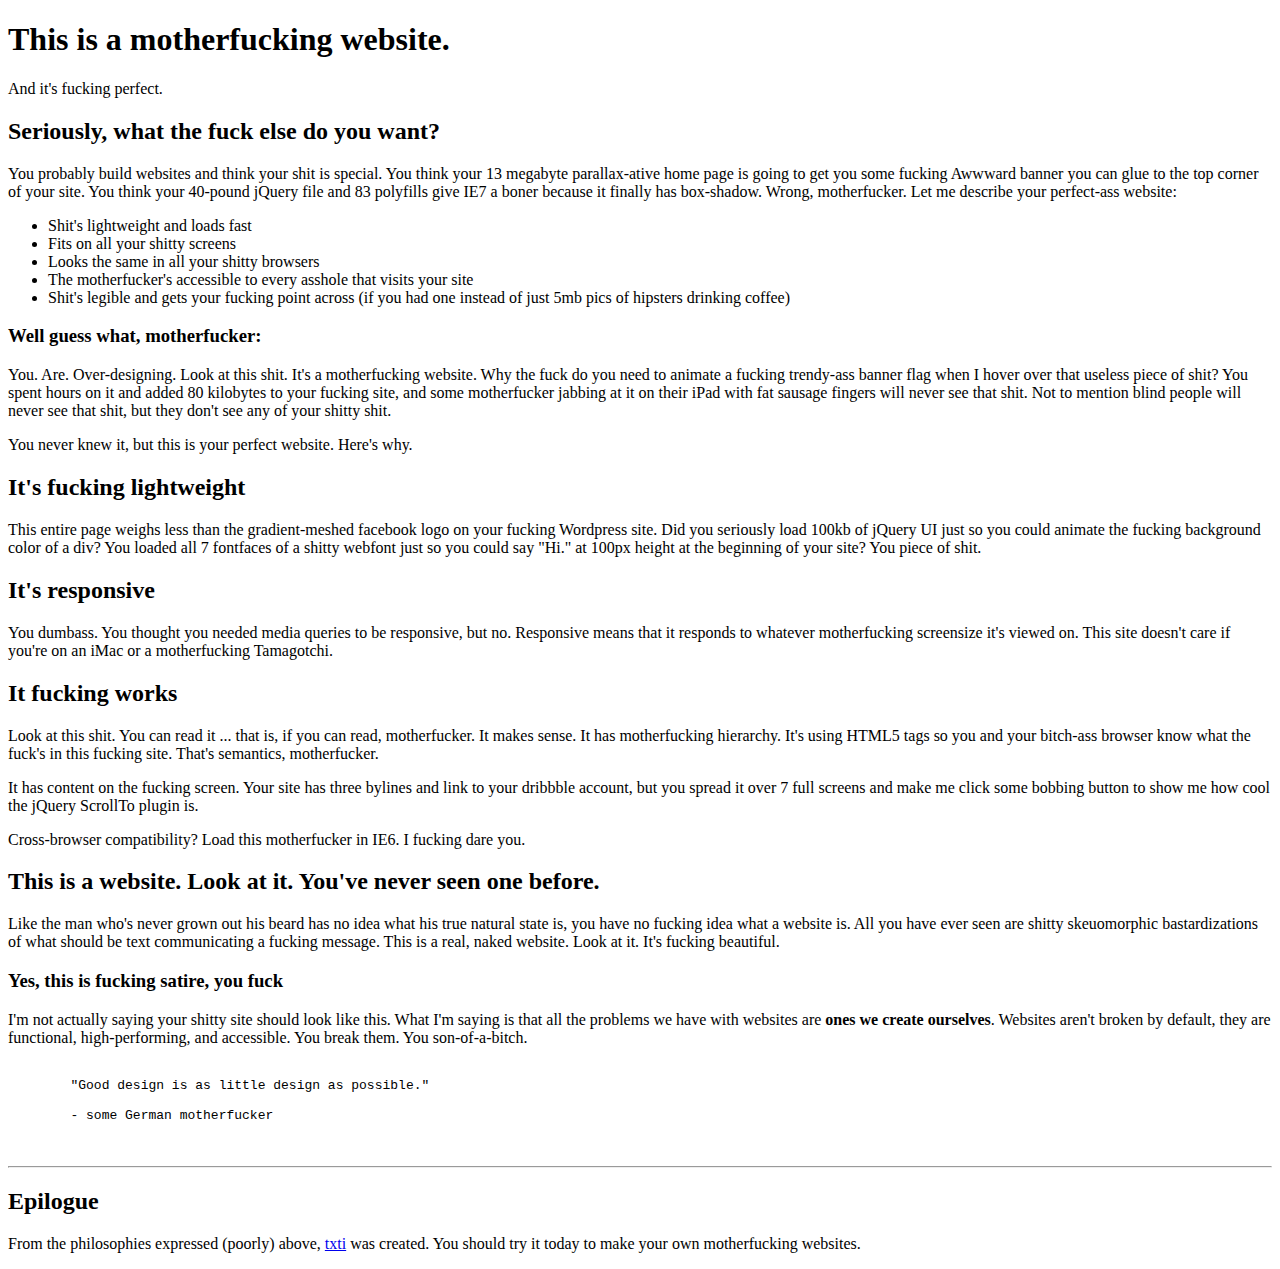
<file: index.html>
<!DOCTYPE html>
<html lang="en">
<head>
	<meta charset="UTF-8">

	<title>Motherfucking Website</title>
</head>
<body>
	<header>
	<h1>This is a motherfucking website.</h1>
	<p>And it's fucking perfect.</p>
	</header>

	 <h2>Seriously, what the fuck else do you want?</h2>

	<p>

	 	You probably build websites and think your shit is special. You think your 13 megabyte parallax-ative home page is going to get you some fucking Awwward banner you can glue to the top corner of your site. You think your 40-pound jQuery file and 83 polyfills give IE7 a boner because it finally has box-shadow. Wrong, motherfucker. Let me describe your perfect-ass website:
	</p>

	 <ul>
            <li>Shit's lightweight and loads fast</li>
            <li>Fits on all your shitty screens</li>
            <li>Looks the same in all your shitty browsers</li>
            <li>The motherfucker's accessible to every asshole that visits your site</li>
            <li>Shit's legible and gets your fucking point across (if you had one instead of just 5mb pics of hipsters drinking coffee)</li>
     </ul>

    <h3>Well guess what, motherfucker:</h3>

	<p>
	 	You. Are. Over-designing. Look at this shit. It's a motherfucking website. Why the fuck do you need to animate a fucking trendy-ass banner flag when I hover over that useless piece of shit? You spent hours on it and added 80 kilobytes to your fucking site, and some motherfucker jabbing at it on their iPad with fat sausage fingers will never see that shit. Not to mention blind people will never see that shit, but they don't see any of your shitty shit.
	</p>

	<p>You never knew it, but this is your perfect website. Here's why.</p>
	<h2>It's fucking lightweight</h2>
	<p>

		This entire page weighs less than the gradient-meshed facebook logo on your fucking Wordpress site. Did you seriously load 100kb of jQuery UI just so you could animate the fucking background color of a div? You loaded all 7 fontfaces of a shitty webfont just so you could say "Hi." at 100px height at the beginning of your site? You piece of shit.
	</p>

	<h2>It's responsive</h2>

	 <p>
	 	You dumbass. You thought you needed media queries to be responsive, but no. Responsive means that it responds to whatever motherfucking screensize it's viewed on. This site doesn't care if you're on an iMac or a motherfucking Tamagotchi.
	</p>
	<h2>It fucking works</h2>
	 <p>
	 	Look at this shit. You can read it ... that is, if you can read, motherfucker. It makes sense. It has motherfucking hierarchy. It's using HTML5 tags so you and your bitch-ass browser know what the fuck's in this fucking site. That's semantics, motherfucker.
	</p>

	<p>
	 	It has content on the fucking screen. Your site has three bylines and link to your dribbble account, but you spread it over 7 full screens and make me click some bobbing button to show me how cool the jQuery ScrollTo plugin is.
	</p>

	<p>


	  	Cross-browser compatibility? Load this motherfucker in IE6. I fucking dare you.
	</p>


    <h2>This is a website. Look at it.  You've never seen one before.</h2>

    <p>
    	Like the man who's never grown out his beard has no idea what his true natural state is, you have no fucking idea what a website is. All you have ever seen are shitty skeuomorphic bastardizations of what should be text communicating a fucking message. This is a real, naked website. Look at it. It's fucking beautiful.
	</p>

	<h3>Yes, this is fucking satire, you fuck</h3>

	<p>

	 	I'm not actually saying your shitty site should look like this. What I'm saying is that all the problems we have with websites are <strong>ones we create ourselves</strong>. Websites aren't broken by default, they are functional, high-performing, and accessible. You break them. You son-of-a-bitch.
	</p>

	<pre>

	"Good design is as little design as possible."<br>
	- some German motherfucker

	</pre>

	 <hr>

	 <h2>Epilogue</h2>

	<p>
		From the philosophies expressed (poorly) above, <a href="http://txti.es">txti</a> was created. You should try it today to make your own motherfucking websites.
	</p>







</body>
</html>
</file>
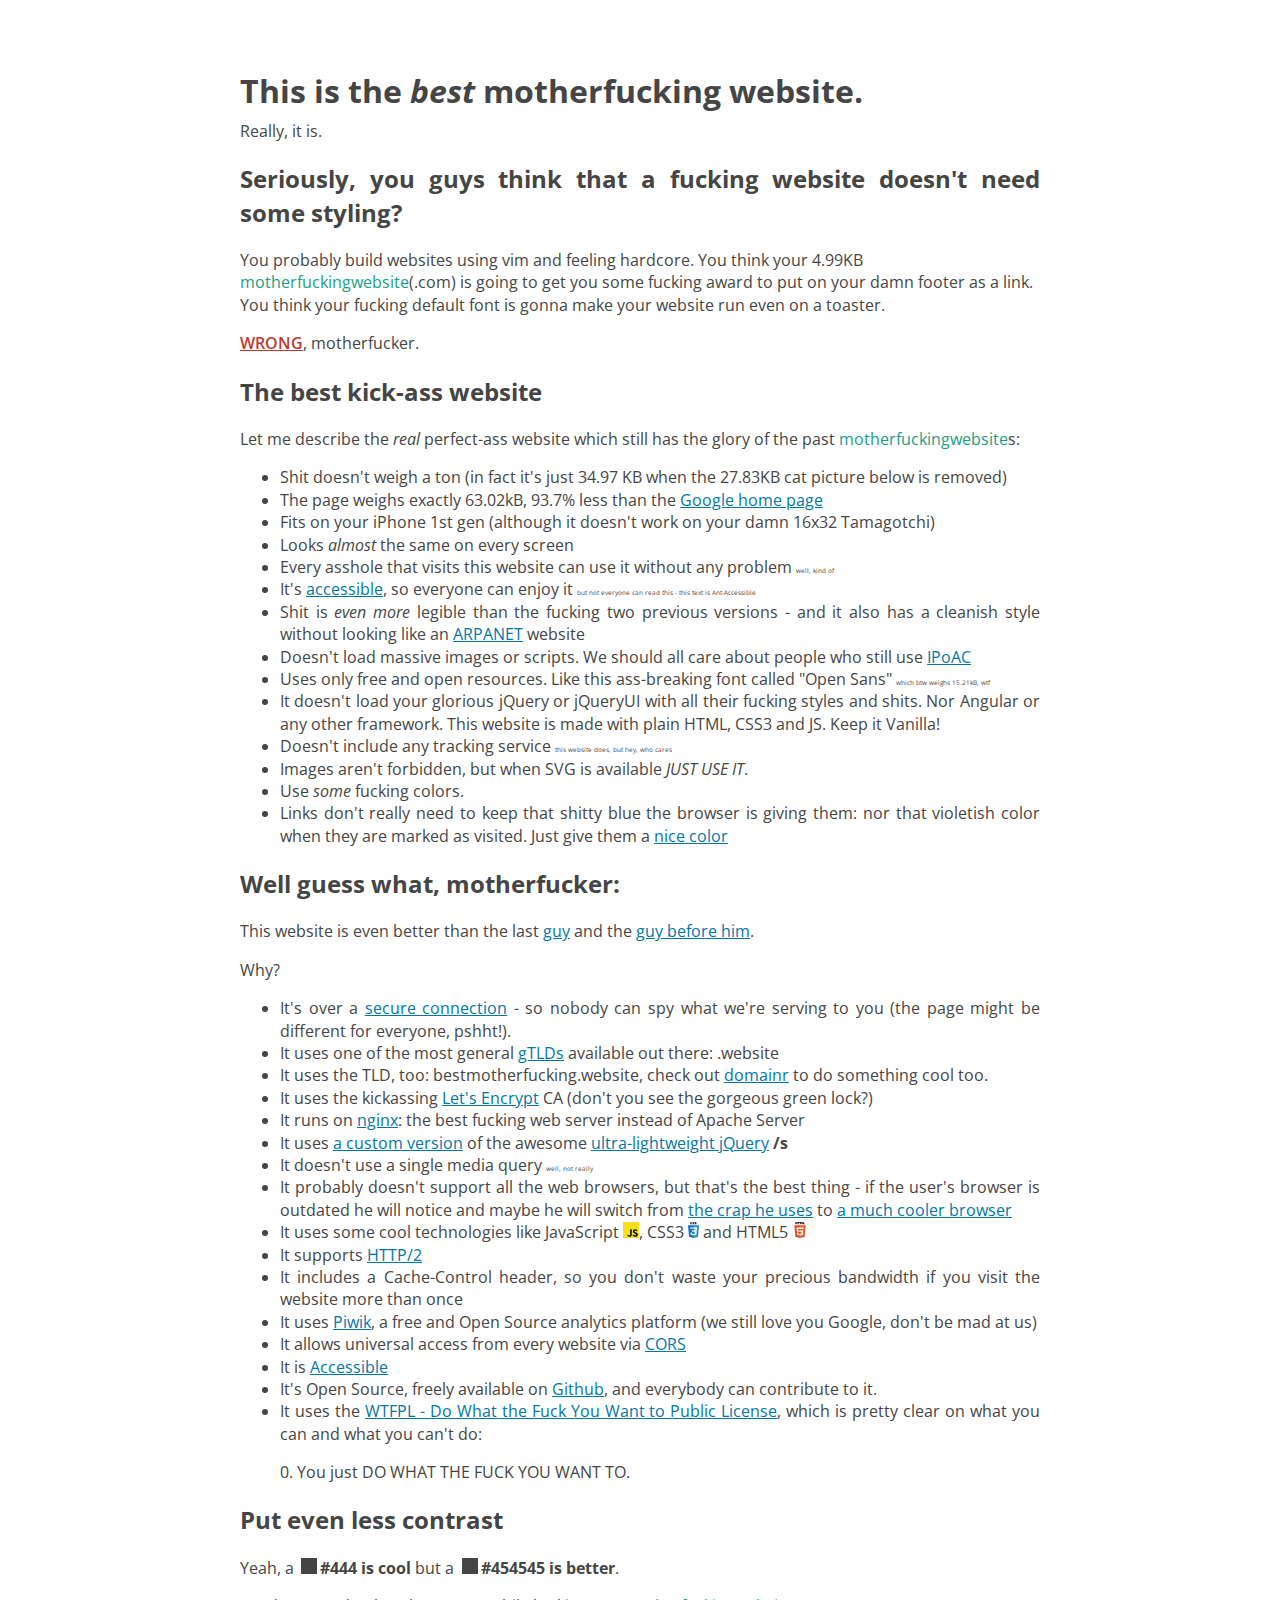
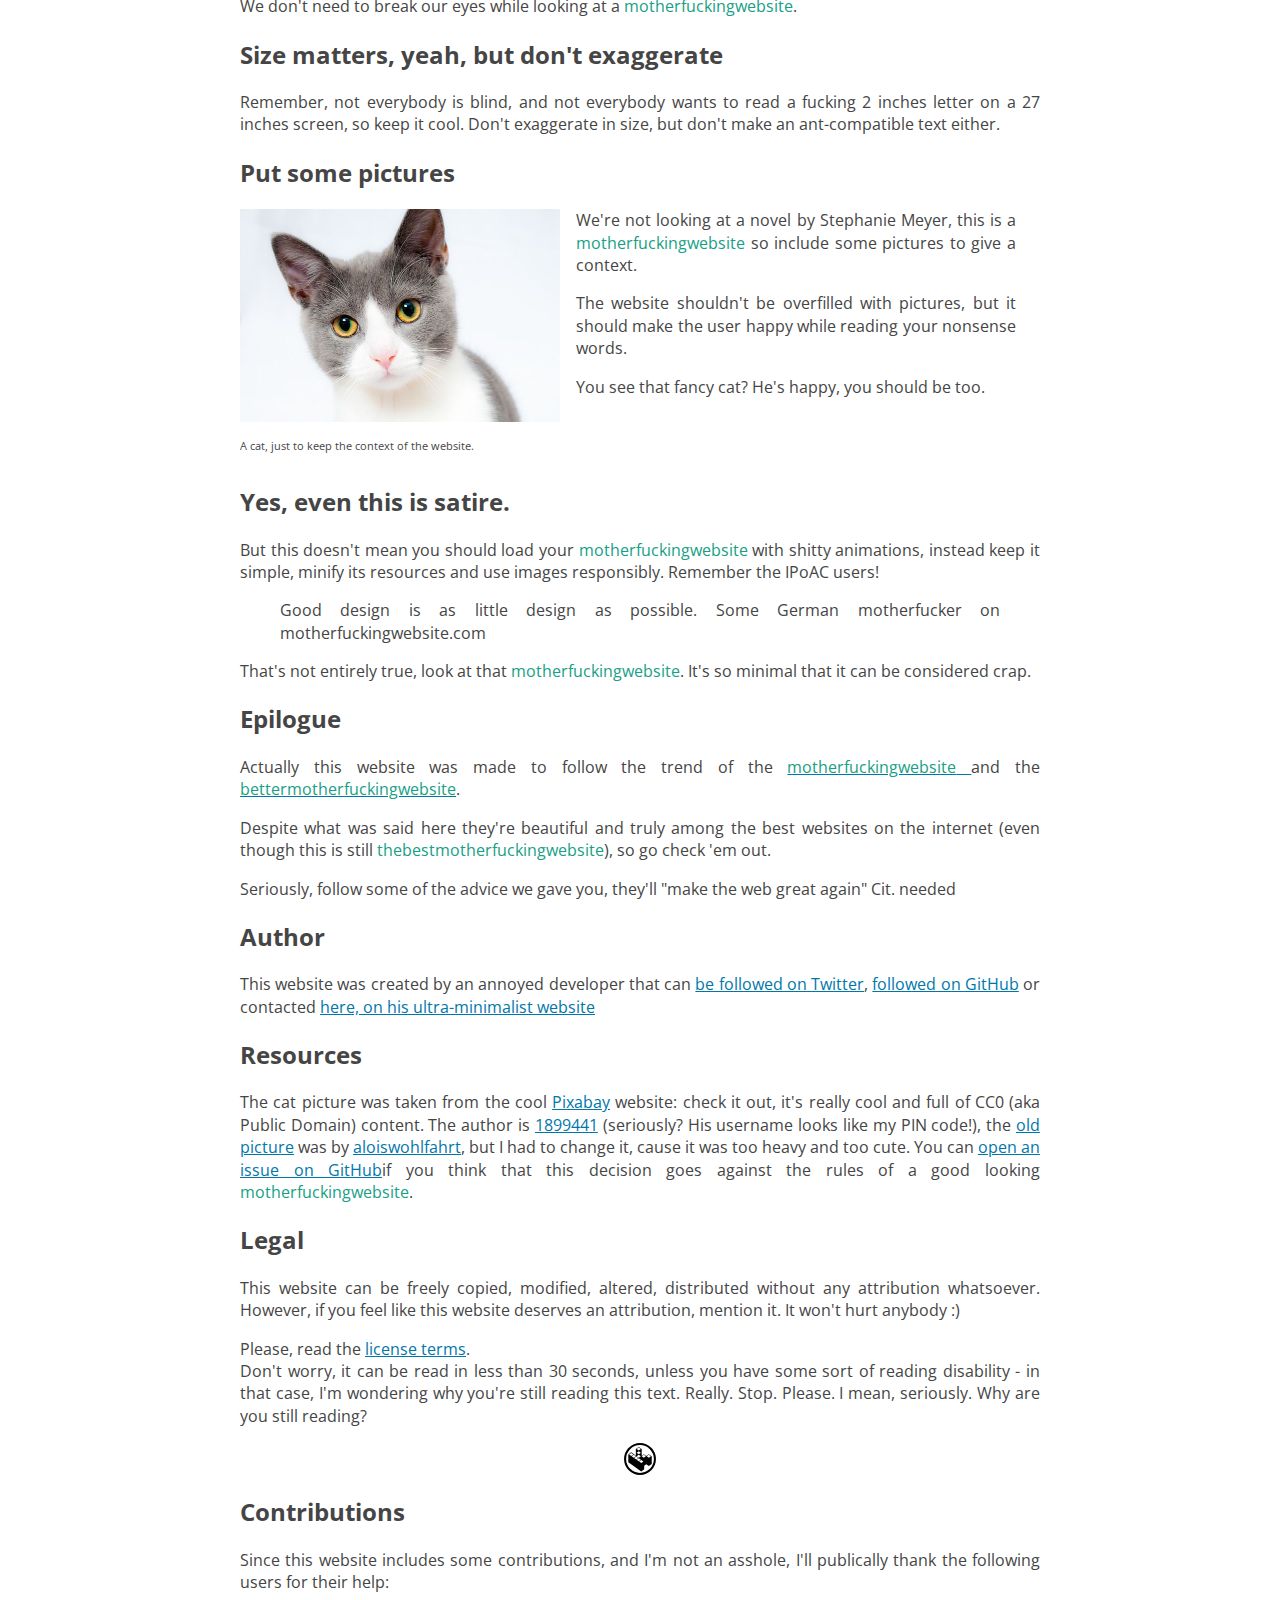
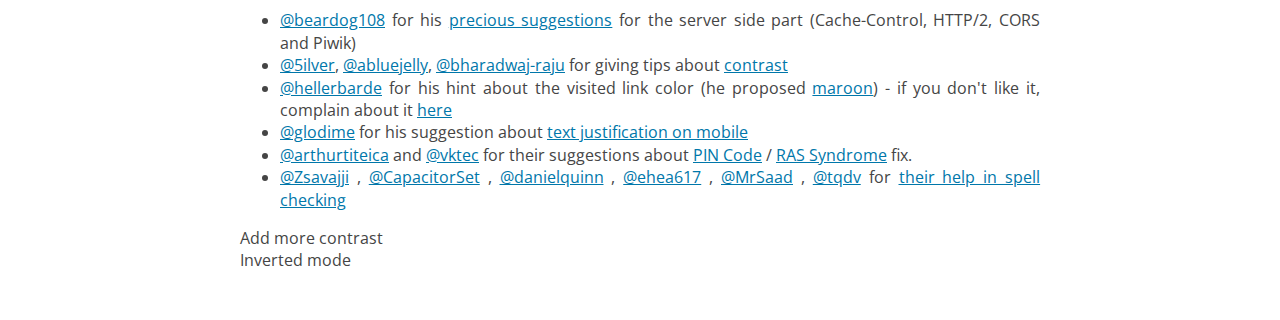
<file: bestmotherfuckingwebsite.html>
<!DOCTYPE html>
<html>
<head>
	<meta charset="utf-8">
	<title>The Best Motherfucking Website</title>
	<link rel="stylesheet" type="text/css" href="css/best/main.css">
</head>
<body>
	
	<div class="center">

		<h1>This is the <i>best</i> motherfucking website.</h1>
	
		<p class="st">Really, it is.</p>

		<h2>Seriously, you guys think that a fucking website doesn't need some styling?</h2>

		<p>
			You probably build websites using vim and feeling hardcore. You think your 4.99KB <br>
			<span class="mfw">motherfuckingwebsite</span>(.com) is going to get you some fucking award to put on your damn footer as a link.<br>
			You think your fucking default font is gonna make your website run even on a toaster.</p>

		<p>
			<span class="wr">WRONG</span>, motherfucker.
		</p>

		<h2>The best kick-ass website</h2>

		<p>
			Let me describe the <i>real</i> perfect-ass website which still has the glory of the past <span class="mfw">motherfuckingwebsite</span>s:
		</p>
	</div>	
	<ul class="puce">

		<li>
			Shit doesn't weigh a ton (in fact it's just 34.97 KB when the 27.83KB cat picture below is removed)
		</li>
		<li>
			The page weighs exactly 63.02kB, 93.7% less than the <a href="https://google.com/">Google home page</a>
		</li>
		<li>
			Fits on your iPhone 1st gen (although it doesn't work on your damn 16x32 Tamagotchi)
		</li>
		<li>
			Looks <i>almost</i> the same on every screen
		</li>
		<li>
			Every asshole that visits this website can use it without any problem <small>well, kind of</small>
		</li>
		<li>
			It's <a href="https://www.w3.org/TR/WCAG20/">accessible</a>, so everyone can enjoy it 
			<small>
				but not everyone can read this - this text is Ant-Accessible
			</small>
		</li>
		<li>
			Shit is <i>even more</i> legible than the fucking two previous versions - and it also has a cleanish style without looking like an <a href="https://en.wikipedia.org/wiki/ARPANET">ARPANET</a> website
		</li>
		<li>
			Doesn't load massive images or scripts. We should all care about people who still use <a href="https://en.wikipedia.org/wiki/IP_over_Avian_Carriers">IPoAC</a>
		</li>
		<li>
			Uses only free and open resources. Like this ass-breaking font called "Open Sans" 
			<small>
					which btw weighs 15.21kB, wtf
			</small>
		</li>
		<li>
			It doesn't load your glorious jQuery or jQueryUI with all their fucking styles and shits. Nor Angular or any other framework. This website is made with plain HTML, CSS3 and JS. Keep it Vanilla!
		</li>
		<li>
			Doesn't include any tracking service 
			<small>
					this website does, but hey, who cares
			</small>
		</li>
		<li>
			Images aren't forbidden, but when SVG is available <i>JUST USE IT</i>.
		</li>
		<li>
			Use <i>some</i> fucking <span class="colored" id="rbw">colors</span>.
		</li>
		<li>
			Links don't really need to keep that <span class="sb">shitty blue</span> the browser is giving them: nor that <span class="sv">violetish color</span> when they are marked as visited. Just give them a <a href="http://www.colorhexa.com/0077aa">nice color</a>
		</li>
	</ul>

	<h2>Well guess what, motherfucker:</h2>

	<p>
		This website is even better than the last <a href="http://bettermotherfuckingwebsite.com">guy</a> and the <a href="http://motherfuckingwebsite.com/">guy before him</a>.
	</p>
	<p>
		Why?
	</p>

		<ul class="puce">
			<li>
				It's over a <a href="https://en.wikipedia.org/wiki/HTTPS">secure connection</a> - so nobody can spy what we're serving to you (the page might be different for everyone, pshht!).
			</li>
			<li>
				It uses one of the most general <a href="https://en.wikipedia.org/wiki/gTLD">gTLDs</a> available out there: .website
			</li>
			<li>
				It uses the TLD, too: bestmotherfucking.website, check out <a href="http://domainr.com/">domainr</a> to do something cool too.
			</li>
			<li>
				It uses the kickassing <a href="https://letsencrypt.org/">Let's Encrypt</a> CA (don't you see the gorgeous green lock?)
			</li>
			<li>
				It runs on <a href="https://nginx.com/">nginx</a>: the best fucking web server instead of Apache Server
			</li>
			<li>
				It uses <a href="js/jquery-2.2.4.min.js">a custom version</a> of the awesome <a href="http://jquery.com/">ultra-lightweight jQuery</a> <b>/s</b>
			</li>
			<li>
				It doesn't use a single media query 
				<small>
						well, not really
				</small>
			</li>
			<li>
				It probably doesn't support all the web browsers, but that's the best thing - if the user's browser is outdated he will notice and maybe he will switch from <a href="https://microsoft.com/ie">the crap he uses</a> to <a href="https://mozilla.com/firefox">a much cooler browser</a>
			</li>
			<li>
				It uses some cool technologies like JavaScript <img src="img/js.svg" title="JavaScript logo">, CSS3 <img src="img/css3.svg" title="CSS3 logo"> and HTML5 <img src="img/html5.svg" title="HTML5 Logo">
			</li>
			<li>
				It supports <a href="https://en.wikipedia.org/wiki/HTTP/2">HTTP/2</a>
			</li>
			<li>
				It includes a Cache-Control header, so you don't waste your precious bandwidth if you visit the website more than once
			</li>
			<li>
				It uses <a href="https://piwik.org/">Piwik</a>, a free and Open Source analytics platform (we still love you Google, don't be mad at us)
			</li>
			<li>
				It allows universal access from every website via <a href="https://enable-cors.org/">CORS</a>
			</li>
			<li>
				It is <a href="https://www.w3.org/WAI/intro/accessibility.php">Accessible</a>
			</li>
			<li>
				It's Open Source, freely available on <a href="https://github.com/denysvitali/thebestmotherfuckingwebsite/">Github</a>, and everybody can contribute to it.
			</li>
			<li>
				It uses the <a href="http://www.wtfpl.net/">WTFPL - Do What the Fuck You Want to Public License</a>, which is pretty clear on what you can and what you can't do:
				<p class="fakepre">
					0. You just DO WHAT THE FUCK YOU WANT TO.
				</p>
			</li>
		</ul>
		<h2>Put even less contrast</h2>
		<p>
			Yeah, a <span class="foufoufou">#444 is cool</span> but a <span class="foufivfoufivfoufiv">#454545 is better</span>.
		</p>
		<p>
			We don't need to break our eyes while looking at a <span class="mfw">motherfuckingwebsite</span>.
		</p>
		<h2>Size matters, yeah, but don't exaggerate</h2>
		<p>
			Remember, not everybody is blind, and not everybody wants to read a fucking 2 inches letter on a 27 inches screen, so keep it cool. Don't exaggerate in size, but don't make an ant-compatible text either.
		</p>
		<h2>Put some pictures</h2>
		<div class="fancyPositioning">
			<div class="picture-left">
				<img src="img/cat.jpg" title="A nice and cute cat">
				<p class="caption">
					A cat, just to keep the context of the website.
				</p>
			</div>
			<div class="tleft">
				<p>
					We're not looking at a novel by Stephanie Meyer, this is a 
					<span class="mfw">motherfuckingwebsite</span> so include some pictures to give a context.
				</p>
				<p>
					The website shouldn't be overfilled with pictures, but it should make the user happy while reading your nonsense words.
				</p>
				<p>
					You see that fancy cat? He's happy, you should be too.
				</p>
			</div>
		</div>

		<h2>Yes, even this is satire.</h2>
		<p>
			But this doesn't mean you should load your <span class="mfw">motherfuckingwebsite</span> with shitty animations, instead keep it simple, minify its resources and use images responsibly. Remember the IPoAC users!
		</p>
			<blockquote>
				<span>Good design is as little design as possible.</span>
				<author>Some German motherfucker on motherfuckingwebsite.com</author>
			</blockquote>
		<p>
			That's not entirely true, look at that <span class="mfw">motherfuckingwebsite</span>. It's so minimal that it can be considered crap.
		</p>
		<h2>Epilogue</h2>
		<p>
			Actually this website was made to follow the trend of the <a href="http://motherfuckingwebsite.com/">
			<span class="mfw">motherfuckingwebsite</span>
			</a> and the <a href="http://bettermotherfuckingwebsite.com/">
			<span class="mfw">bettermotherfuckingwebsite</span></a>.
		</p>
		<p>
			Despite what was said here they're beautiful and truly among the best websites on the internet (even though this is still 
			<span class="mfw">thebestmotherfuckingwebsite</span>), so go check 'em out.
		</p>
		<p>
			Seriously, follow some of the advice we gave you, they'll "make the web great again" 
			<span class="citneed">Cit. needed</span>
		</p>
		<h2>Author</h2>
		<p>
			This website was created by an annoyed developer that can 
			<a href="https://twitter.com/DenysVitali">be followed on Twitter</a>,
			<a href="https://github.com/denysvitali/">followed on GitHub</a> or contacted 
			<a href="https://denv.it/">here, on his ultra-minimalist website</a>
		</p>
		<h2>Resources</h2>
		<p>
			The cat picture was taken from the cool 
			<a href="https://pixabay.com/">Pixabay</a> website: check it out, it's really cool and full of CC0 (aka Public Domain) content.
				The author is
			<a href="https://pixabay.com/en/users/1899441-1899441/">1899441</a> (seriously? His username looks like my PIN code!), the <a href="https://pixabay.com/en/cat-pets-cat-s-eyes-mieze-dear-451377/">old picture</a> was
			by <a href="https://pixabay.com/en/users/aloiswohlfahrt-123449/">aloiswohlfahrt</a>,
			but I had to change it, cause it was too heavy and too cute.
			You can <a href="https://github.com/denysvitali/thebestmotherfuckingwebsite/issues/new">open an issue on GitHub</a>if you think that this decision goes against the rules
			of a good looking <span class="mfw">motherfuckingwebsite</span>.
		</p>
		<h2>Legal</h2>
		<p>
			This website can be freely copied, modified, altered, distributed without any attribution whatsoever. 
			However, if you feel like this website deserves an attribution, mention it. It won't hurt anybody :)
		</p>
		<p>
			Please, read the <a href="LICENSE.txt">license terms</a>.
			<br>
			Don't worry, it can be read in less than 30 seconds, unless you have some sort of reading disability - in that case, I'm wondering why you're still reading this text. Really. Stop. Please. I mean, seriously. Why are you still reading?
		</p>

		<a class="kopimi" href="http://www.kopimi.com/kopimi" title="Kopimi"><img class="kopimi" src="img/kopimi.svg" title="Kopimi Logo"></a>
		<h2>Contributions</h2>
		<p>
			Since this website includes some contributions, and I'm not an asshole, I'll publically thank the following users for their help:
		</p>
		<ul>
			<li>
				<a href="https://github.com/beardog108">@beardog108</a> for his <a href="https://github.com/denysvitali/thebestmotherfuckingwebsite/issues/5">precious suggestions</a> for
				the server side part (Cache-Control, HTTP/2, CORS and Piwik)
			</li>
			<li>
					<a href="https://github.com/5ilver">@5ilver</a>, <a href="https://github.com/abluejelly">@abluejelly</a>, <a href="https://github.com/bharadwaj-raju">@bharadwaj-raju</a> for giving tips about <a href="https://github.com/denysvitali/thebestmotherfuckingwebsite/issues?q=label%3Acontrast">contrast</a>
			</li>
			<li>
				<a href="https://github.com/hellerbarde">@hellerbarde</a> for his hint about the <span class="visited">visited link color</span> (he proposed <a href="http://clrs.cc/"><span class="visited-maroon">maroon</span></a>) - if you don't like it, complain about it <a href="https://github.com/denysvitali/thebestmotherfuckingwebsite/issues/11">here</a>
			</li>
			<li>
				<a href="https://github.com/glodime">@glodime</a> for his suggestion about <a href="https://github.com/denysvitali/thebestmotherfuckingwebsite/issues/12">text justification on mobile</a>
			</li>
			<li>
				<a href="https://github.com/arthurtiteica">@arthurtiteica</a> and <a href="https://github.com/vktec">@vktec</a> for their suggestions about <a href="https://github.com/denysvitali/thebestmotherfuckingwebsite/issues/9">PIN Code</a> / <a href="https://en.wikipedia.org/wiki/RAS_syndrome">RAS Syndrome</a> fix.
			</li>
			<li>
				<span>
					<a href="https://github.com/Zsavajji">@Zsavajji</a>
				</span>
				<span class="separator">, 
				</span>
				<span>
					<a href="https://github.com/CapacitorSet">@CapacitorSet</a>
				</span>
				<span class="separator">, 
				</span>
				<span>
					<a href="https://github.com/danielquinn">@danielquinn</a>
				</span>
				<span class="separator">, 
				</span>
				<span>
					<a href="https://github.com/ehea617">@ehea617</a>
				</span>
				<span class="separator">, 
				</span>
				<span>
					<a href="https://github.com/MrSaad">@MrSaad</a>
				</span>
				<span class="separator">, 
				</span>
				<span>
					<a href="https://github.com/tqdv">@tqdv</a>
				</span>
				<span> 
					for <a href="https://github.com/denysvitali/thebestmotherfuckingwebsite/pulls?q=is%3Apr+is%3Aclosed+label%3A%22spell+checking%22">their help in spell checking</a>
				</span>
			</li>
		</ul>
			<div id="contrast">Add more contrast</div>
			<div id="invmode">Inverted mode</div>
			

</body>
</html>
</file>
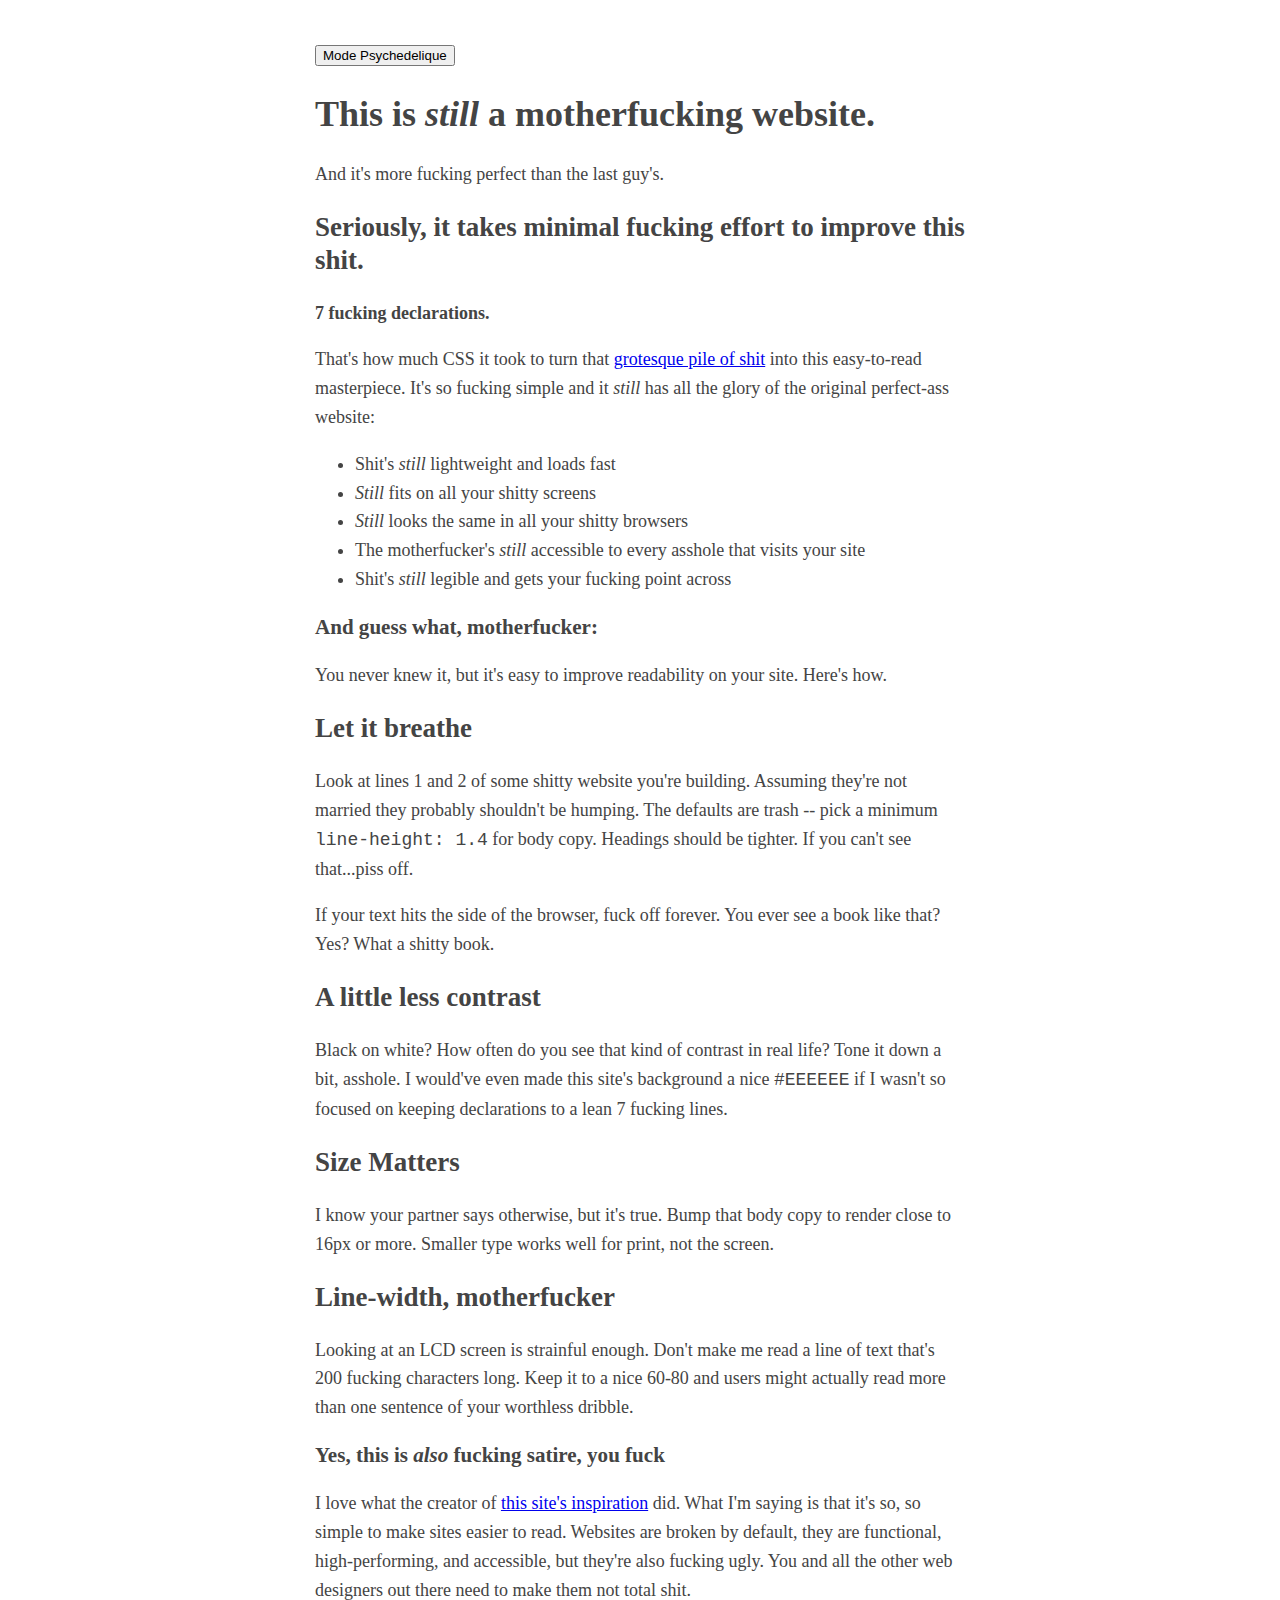
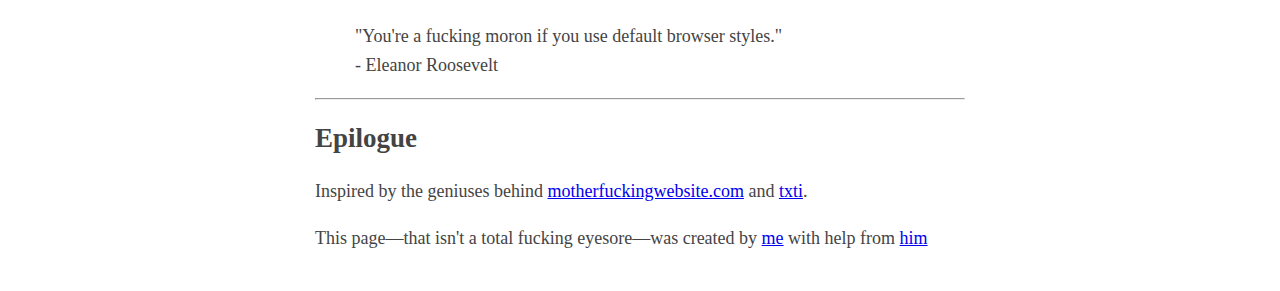
<file: bettermotherfuckingwebsite.html>
<!DOCTYPE html><html>
<head>
	<metacharset="utf-8">
	<title>Better Motherfucking Website</title>
	<link rel="stylesheet" type="text/css" href="css/better/main.css">
	<script src="js/index.js" type="text/javascript"></script>
</head>

<body id="body" onload="callpop()">
	
	<button onclick="psychedelique()">Mode Psychedelique</button>
	<header id="header">

	<h1>This is <em>still</em> a motherfucking website.</h1>
	<aside>And it's more fucking perfect than the last guy's.</aside>
	</header>

	<h2>Seriously, it takes minimal fucking effort to improve this shit.</h2>

	<p>
		<strong>7 fucking declarations.</strong></p><p>That's how much CSS it took to turn that <a
		href="http://motherfuckingwebsite.com/">grotesque pile of shit</a> into this easy-to-read masterpiece. It's so fucking simple and it <em>still</em> has all the glory of the original perfect-ass website:</p><ul><li>Shit's <em>still</em> lightweight and loads fast</li><li><em>Still</em> fits on all your shitty screens</li><li><em>Still</em> looks the same in all your shitty browsers</li><li>The motherfucker's <em>still</em> accessible to every asshole that visits your site</li><li>Shit's <em>still</em> legible and gets your fucking point across</li></ul><h3>And guess what, motherfucker:</h3><p>You never knew it, but it's easy to improve readability on your site. Here's how.
	</p>

	<h2>Let it breathe</h2>

	<p>
		Look at lines 1 and 2 of some shitty website you're building. Assuming they're not married they probably shouldn't be humping. The defaults are trash -- pick a minimum <code>line-height: 1.4</code> for body copy. Headings should be tighter. If you can't see that...piss off.
	</p>

	<p>
		If your text hits the side of the browser, fuck off forever. You ever see a book like that? Yes? What a shitty book.
	</p>
		
	<h2>A little less contrast</h2>

	<p>
		Black on white? How often do you see that kind of contrast in real life? Tone it down a bit, asshole. I would've even made this site's background a nice <code>#EEEEEE</code> if I wasn't so focused on keeping declarations to a lean 7 fucking lines.
	</p>
		
	<h2>Size Matters</h2>

	<p>
		I know your partner says otherwise, but it's true. Bump that body copy to render close to 16px or more. Smaller type works well for print, not the screen.
	</p>
	<h2>Line-width, motherfucker</h2>
	<p>
		Looking at an LCD screen is strainful enough. Don't make me read a line of text that's 200 fucking characters long. Keep it to a nice 60-80 and users might actually read more than one sentence of your worthless dribble.
	</p>

	<h3>Yes, this is <em>also</em> fucking satire, you fuck</h3>

	<p>
		I love what the creator of <a
		href="http://motherfuckingwebsite.com/">this site's inspiration</a> did. What I'm saying is that it's so, so simple to make sites easier to read. Websites are broken by default, they are functional, high-performing, and accessible, but they're also fucking ugly. You and all the other web designers out there need to make them not total shit.
	</p>

	<blockquote>"You're a fucking moron if you use default browser 	styles."<br>

	- Eleanor Roosevelt</blockquote>
	<hr>

	<h2>Epilogue</h2>
	<p>
		Inspired by the geniuses behind 

		<a href="http://motherfuckingwebsite.com/">motherfuckingwebsite.com</a> and 
		<a href="http://txti.es">txti</a>.
	</p>

	<p>
		This page&mdash;that isn't a total fucking eyesore&mdash;was created by 
		<a href="https://twitter.com/drew_mc">me</a> with help from <a href="https://twitter.com/gabehammersmith">him</a>
	<p>
	
</body>

</html>
</file>
<file: css/best/main.css>
@import url(https://fonts.googleapis.com/css?family=Open+Sans);
body{   
    font-family: Open Sans,Arial;
    color: #454545;
    font-size: 16px;
    margin: 2em auto;
    max-width: 800px;
    padding: 1em;
    line-height: 1.4;
    text-align: justify;
}

h1 {
   	font-family: Open Sans,Arial;
    font-size: 2em;

}
a{
    color:#07a
}
a:visited{
    color:#941352
}
small{
    font-size:.4em
}
p.st{
    margin-top:-1em
}
span.mfw {
    color: #16a085;
}
span.wr {
    color: #c0392b;
    font-weight: 600;
    text-decoration: underline;
}
ul li img {
    height: 1em;
}
div.fancyPositioning div.picture-left{
    float:left;
    width:40%;
    overflow:hidden;
    margin-right:1em
}
div.fancyPositioning div.picture-left img{
    width:100%
}
div.fancyPositioning div.picture-left p.caption{
    font-size:.7em
}
div.fancyPositioning div.tleft{
    float:left;
    width:55%
}
div.fancyPositioning div.tleft p:first-child{
    margin-top:0
}
div.fancyPositioning:after{
    display:block;
    content:"";
    clear:both
}
ul li img{
    height:1em
}

a.kopimi,a.kopimi img.kopimi{
    display:block;
    margin-left:auto;
    margin-right:auto
}
a.kopimi img.kopimi{
    height:2em
}
span.foufoufou{
    color:#444;
    font-weight:700
}
span.foufoufou:before{
    content:"";
    display:inline-block;
    width:1em;
    height:1em;
    margin-left:.2em;
    margin-right:.2em;
    background-color:#444
}
span.foufivfoufivfoufiv{
    color:#454545;
    font-weight:700
}
span.foufivfoufivfoufiv:before{
    content:"";
    display:inline-block;
    width:1em;
    height:1em;
    margin-left:.2em;
    margin-right:.2em;
    background-color:#454545
}
</file>
<file: css/better/main.css>
a.selected {
  background-color:#1F75CC;
  color:white;
  z-index:100;
}

.messagepop {
  background-color:#FFFFFF;
  border:1px solid #999999;
  cursor:default;
  display:none;
  margin-top: 15px;
  position:absolute;
  text-align:left;
  width:394px;
  z-index:50;
  padding: 25px 25px 20px;
}

label {
  display: block;
  margin-bottom: 3px;
  padding-left: 15px;
  text-indent: -15px;
}

.messagepop p, .messagepop.div {
  border-bottom: 1px solid #EFEFEF;
  margin: 8px 0;
  padding-bottom: 8px;
}


body{

    margin:40px auto;
    max-width:650px;
    line-height:1.6;
    font-size:18px;
    color:#444;
    padding:0 10px}
    h1,h2,h3{
      line-height:1.2}
</file>
